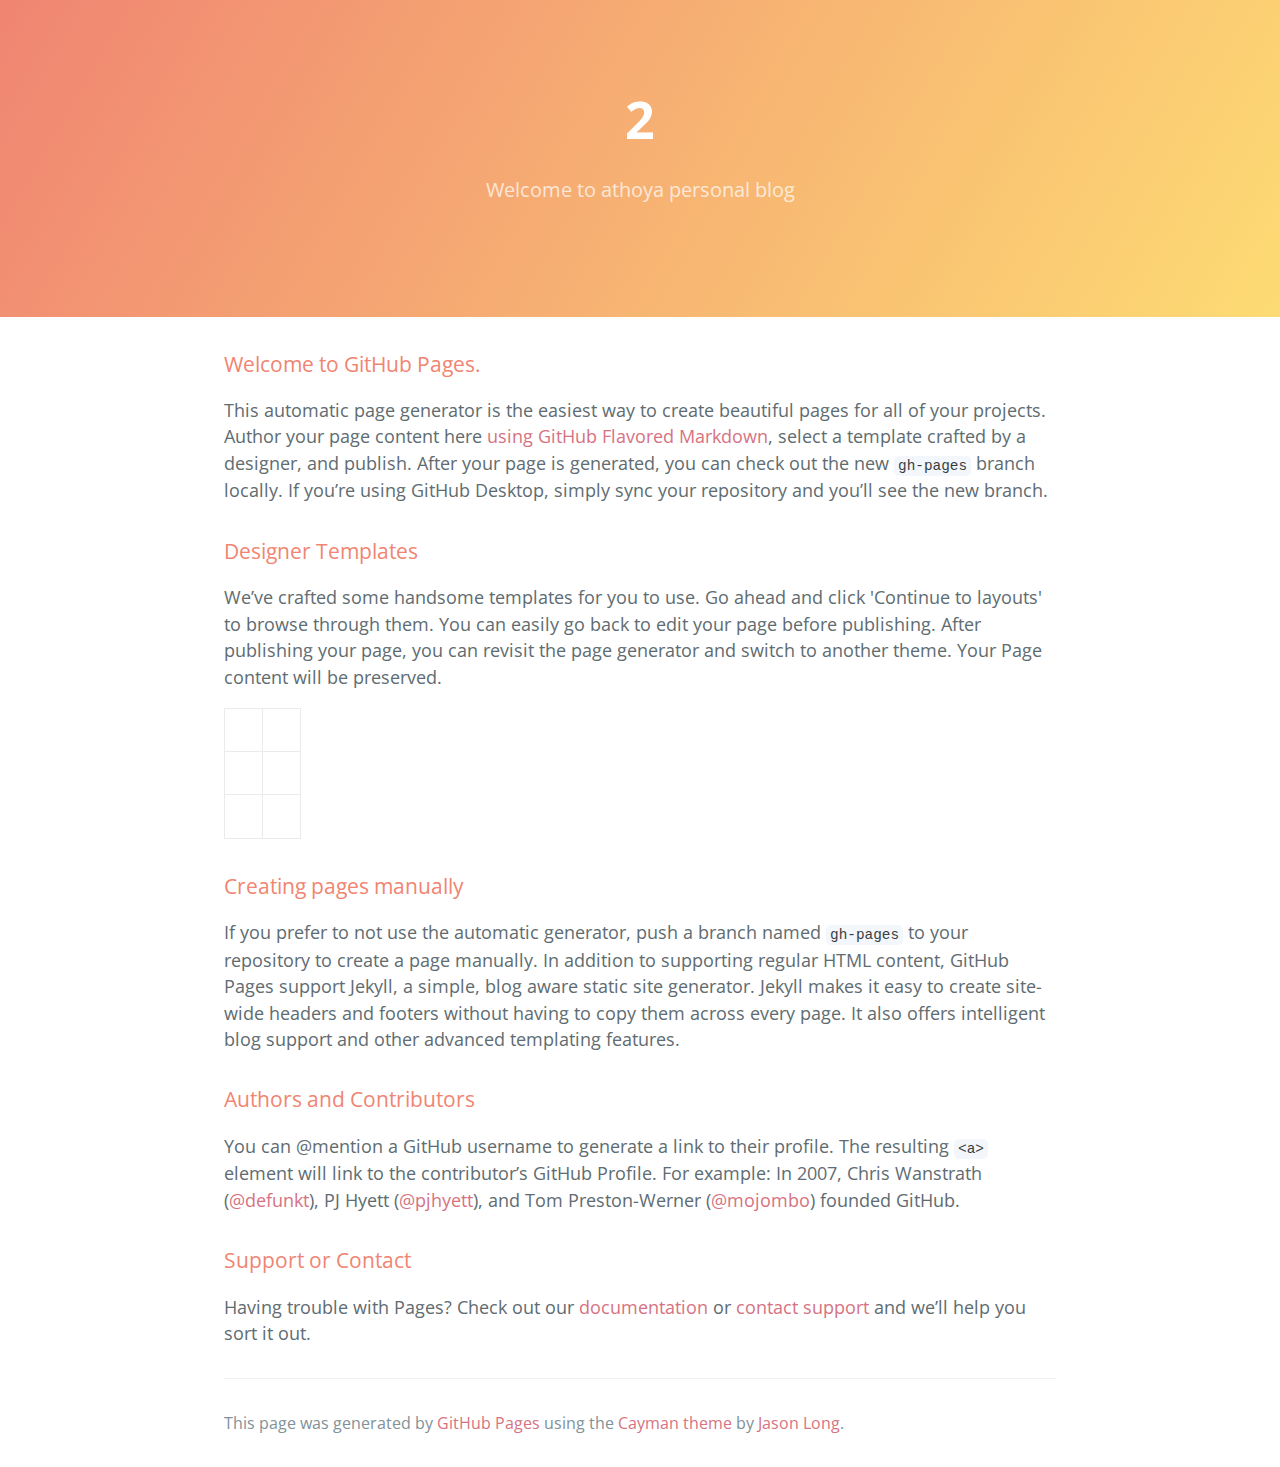
<file: 2.html>
<!DOCTYPE html>
<html lang="en-us">
  <head>
    <meta charset="UTF-8">
    <title>Athoya.GitHub.io by athoya</title>
    <meta name="viewport" content="width=device-width, initial-scale=1">
    <link rel="stylesheet" type="text/css" href="stylesheets/normalize.css" media="screen">
    <link href='https://fonts.googleapis.com/css?family=Open+Sans:400,700' rel='stylesheet' type='text/css'>
    <link rel="stylesheet" type="text/css" href="stylesheets/stylesheet.css" media="screen">
    <link rel="stylesheet" type="text/css" href="stylesheets/github-light.css" media="screen">
  </head>
  <body>
    <section class="page-header">
      <h1 class="project-name">2</h1>
      <h2 class="project-tagline">Welcome to athoya personal blog</h2>
    </section>

    <section class="main-content">
      <h3>
<a id="welcome-to-github-pages" class="anchor" href="#welcome-to-github-pages" aria-hidden="true"><span aria-hidden="true" class="octicon octicon-link"></span></a>Welcome to GitHub Pages.</h3>

<p>This automatic page generator is the easiest way to create beautiful pages for all of your projects. Author your page content here <a href="https://guides.github.com/features/mastering-markdown/">using GitHub Flavored Markdown</a>, select a template crafted by a designer, and publish. After your page is generated, you can check out the new <code>gh-pages</code> branch locally. If you’re using GitHub Desktop, simply sync your repository and you’ll see the new branch.</p>

<h3>
<a id="designer-templates" class="anchor" href="#designer-templates" aria-hidden="true"><span aria-hidden="true" class="octicon octicon-link"></span></a>Designer Templates</h3>

<p>We’ve crafted some handsome templates for you to use. Go ahead and click 'Continue to layouts' to browse through them. You can easily go back to edit your page before publishing. After publishing your page, you can revisit the page generator and switch to another theme. Your Page content will be preserved.</p>

<table>
<tbody>
<tr>
<td>&nbsp;</td>
<td>&nbsp;</td>
</tr>
<tr>
<td>&nbsp;</td>
<td>&nbsp;</td>
</tr>
<tr>
<td>&nbsp;</td>
<td>&nbsp;</td>
</tr>
</tbody>
</table>
<!-- DivTable.com -->

<h3>
<a id="creating-pages-manually" class="anchor" href="#creating-pages-manually" aria-hidden="true"><span aria-hidden="true" class="octicon octicon-link"></span></a>Creating pages manually</h3>

<p>If you prefer to not use the automatic generator, push a branch named <code>gh-pages</code> to your repository to create a page manually. In addition to supporting regular HTML content, GitHub Pages support Jekyll, a simple, blog aware static site generator. Jekyll makes it easy to create site-wide headers and footers without having to copy them across every page. It also offers intelligent blog support and other advanced templating features.</p>

<h3>
<a id="authors-and-contributors" class="anchor" href="#authors-and-contributors" aria-hidden="true"><span aria-hidden="true" class="octicon octicon-link"></span></a>Authors and Contributors</h3>

<p>You can @mention a GitHub username to generate a link to their profile. The resulting <code>&lt;a&gt;</code> element will link to the contributor’s GitHub Profile. For example: In 2007, Chris Wanstrath (<a href="https://github.com/defunkt" class="user-mention">@defunkt</a>), PJ Hyett (<a href="https://github.com/pjhyett" class="user-mention">@pjhyett</a>), and Tom Preston-Werner (<a href="https://github.com/mojombo" class="user-mention">@mojombo</a>) founded GitHub.</p>

<h3>
<a id="support-or-contact" class="anchor" href="#support-or-contact" aria-hidden="true"><span aria-hidden="true" class="octicon octicon-link"></span></a>Support or Contact</h3>

<p>Having trouble with Pages? Check out our <a href="https://help.github.com/pages">documentation</a> or <a href="https://github.com/contact">contact support</a> and we’ll help you sort it out.</p>

      <footer class="site-footer">

        <span class="site-footer-credits">This page was generated by <a href="https://pages.github.com">GitHub Pages</a> using the <a href="https://github.com/jasonlong/cayman-theme">Cayman theme</a> by <a href="https://twitter.com/jasonlong">Jason Long</a>.</span>
      </footer>

    </section>

  
  </body>
</html>
</file>
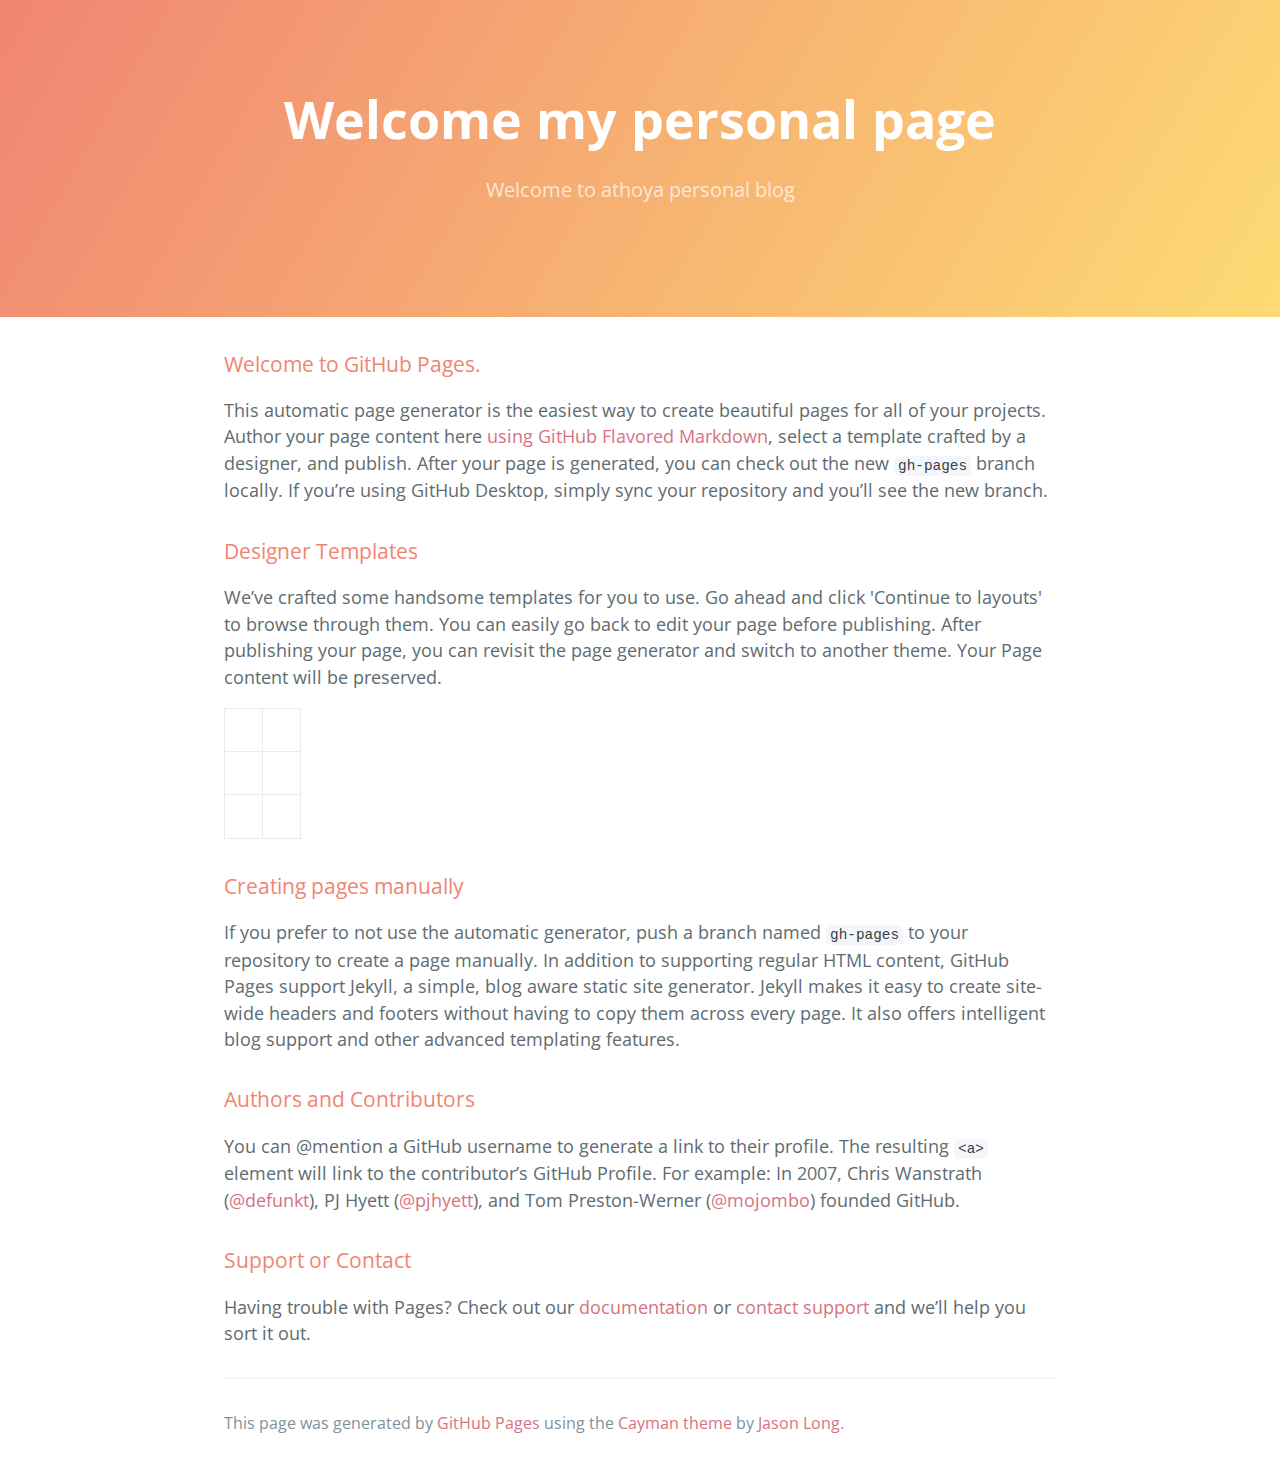
<file: me.html>
<!DOCTYPE html>
<html lang="en-us">
  <head>
    <meta charset="UTF-8">
    <title>Athoya.GitHub.io by athoya</title>
    <meta name="viewport" content="width=device-width, initial-scale=1">
    <link rel="stylesheet" type="text/css" href="stylesheets/normalize.css" media="screen">
    <link href='https://fonts.googleapis.com/css?family=Open+Sans:400,700' rel='stylesheet' type='text/css'>
    <link rel="stylesheet" type="text/css" href="stylesheets/stylesheet.css" media="screen">
    <link rel="stylesheet" type="text/css" href="stylesheets/github-light.css" media="screen">
  </head>
  <body>
    <section class="page-header">
      <h1 class="project-name">Welcome my personal page</h1>
      <h2 class="project-tagline">Welcome to athoya personal blog</h2>
    </section>

    <section class="main-content">
      <h3>
<a id="welcome-to-github-pages" class="anchor" href="#welcome-to-github-pages" aria-hidden="true"><span aria-hidden="true" class="octicon octicon-link"></span></a>Welcome to GitHub Pages.</h3>

<p>This automatic page generator is the easiest way to create beautiful pages for all of your projects. Author your page content here <a href="https://guides.github.com/features/mastering-markdown/">using GitHub Flavored Markdown</a>, select a template crafted by a designer, and publish. After your page is generated, you can check out the new <code>gh-pages</code> branch locally. If you’re using GitHub Desktop, simply sync your repository and you’ll see the new branch.</p>

<h3>
<a id="designer-templates" class="anchor" href="#designer-templates" aria-hidden="true"><span aria-hidden="true" class="octicon octicon-link"></span></a>Designer Templates</h3>

<p>We’ve crafted some handsome templates for you to use. Go ahead and click 'Continue to layouts' to browse through them. You can easily go back to edit your page before publishing. After publishing your page, you can revisit the page generator and switch to another theme. Your Page content will be preserved.</p>

<table>
<tbody>
<tr>
<td>&nbsp;</td>
<td>&nbsp;</td>
</tr>
<tr>
<td>&nbsp;</td>
<td>&nbsp;</td>
</tr>
<tr>
<td>&nbsp;</td>
<td>&nbsp;</td>
</tr>
</tbody>
</table>
<!-- DivTable.com -->

<h3>
<a id="creating-pages-manually" class="anchor" href="#creating-pages-manually" aria-hidden="true"><span aria-hidden="true" class="octicon octicon-link"></span></a>Creating pages manually</h3>

<p>If you prefer to not use the automatic generator, push a branch named <code>gh-pages</code> to your repository to create a page manually. In addition to supporting regular HTML content, GitHub Pages support Jekyll, a simple, blog aware static site generator. Jekyll makes it easy to create site-wide headers and footers without having to copy them across every page. It also offers intelligent blog support and other advanced templating features.</p>

<h3>
<a id="authors-and-contributors" class="anchor" href="#authors-and-contributors" aria-hidden="true"><span aria-hidden="true" class="octicon octicon-link"></span></a>Authors and Contributors</h3>

<p>You can @mention a GitHub username to generate a link to their profile. The resulting <code>&lt;a&gt;</code> element will link to the contributor’s GitHub Profile. For example: In 2007, Chris Wanstrath (<a href="https://github.com/defunkt" class="user-mention">@defunkt</a>), PJ Hyett (<a href="https://github.com/pjhyett" class="user-mention">@pjhyett</a>), and Tom Preston-Werner (<a href="https://github.com/mojombo" class="user-mention">@mojombo</a>) founded GitHub.</p>

<h3>
<a id="support-or-contact" class="anchor" href="#support-or-contact" aria-hidden="true"><span aria-hidden="true" class="octicon octicon-link"></span></a>Support or Contact</h3>

<p>Having trouble with Pages? Check out our <a href="https://help.github.com/pages">documentation</a> or <a href="https://github.com/contact">contact support</a> and we’ll help you sort it out.</p>

      <footer class="site-footer">

        <span class="site-footer-credits">This page was generated by <a href="https://pages.github.com">GitHub Pages</a> using the <a href="https://github.com/jasonlong/cayman-theme">Cayman theme</a> by <a href="https://twitter.com/jasonlong">Jason Long</a>.</span>
      </footer>

    </section>

  
  </body>
</html>
</file>
<file: stylesheets/stylesheet.css>
* {
  box-sizing: border-box; }

body {
  padding: 0;
  margin: 0;
  font-family: "Open Sans", "Helvetica Neue", Helvetica, Arial, sans-serif;
  font-size: 16px;
  line-height: 1.5;
  color: #606c71; }

a {
  color: #d67382;
  text-decoration: none; }
  a:hover {
    text-decoration: underline; }

.btn {
  display: inline-block;
  margin-bottom: 1rem;
  color: rgba(255, 255, 255, 0.7);
  background-color: rgba(255, 255, 255, 0.08);
  border-color: rgba(255, 255, 255, 0.2);
  border-style: solid;
  border-width: 1px;
  border-radius: 0.3rem;
  transition: color 0.2s, background-color 0.2s, border-color 0.2s; }
  .btn + .btn {
    margin-left: 1rem; }

.btn:hover {
  color: rgba(255, 255, 255, 0.8);
  text-decoration: none;
  background-color: rgba(255, 255, 255, 0.2);
  border-color: rgba(255, 255, 255, 0.3); }

@media screen and (min-width: 64em) {
  .btn {
    padding: 0.75rem 1rem; } }

@media screen and (min-width: 42em) and (max-width: 64em) {
  .btn {
    padding: 0.6rem 0.9rem;
    font-size: 0.9rem; } }

@media screen and (max-width: 42em) {
  .btn {
    display: block;
    width: 100%;
    padding: 0.75rem;
    font-size: 0.9rem; }
    .btn + .btn {
      margin-top: 1rem;
      margin-left: 0; } }

.page-header {
  color: #fff;
  text-align: center;;
  background-color: #fddb73;
  background-image: linear-gradient(120deg, #f08572, #fddb73); }

@media screen and (min-width: 64em) {
  .page-header {
    padding: 5rem 6rem; } }

@media screen and (min-width: 42em) and (max-width: 64em) {
  .page-header {
    padding: 3rem 4rem; } }

@media screen and (max-width: 42em) {
  .page-header {
    padding: 2rem 1rem; } }

.project-name {
  margin-top: 0;
  margin-bottom: 0.1rem; }

@media screen and (min-width: 64em) {
  .project-name {
    font-size: 3.25rem; } }

@media screen and (min-width: 42em) and (max-width: 64em) {
  .project-name {
    font-size: 2.25rem; } }

@media screen and (max-width: 42em) {
  .project-name {
    font-size: 1.75rem; } }

.project-tagline {
  margin-bottom: 2rem;
  font-weight: normal;
  opacity: 0.7; }

@media screen and (min-width: 64em) {
  .project-tagline {
    font-size: 1.25rem; } }

@media screen and (min-width: 42em) and (max-width: 64em) {
  .project-tagline {
    font-size: 1.15rem; } }

@media screen and (max-width: 42em) {
  .project-tagline {
    font-size: 1rem; } }

.main-content :first-child {
  margin-top: 0; }
.main-content img {
  max-width: 100%; }
.main-content h1, .main-content h2, .main-content h3, .main-content h4, .main-content h5, .main-content h6 {
  margin-top: 2rem;
  margin-bottom: 1rem;
  font-weight: normal;
  color: #f08572; }
.main-content p {
  margin-bottom: 1em; }
.main-content code {
  padding: 2px 4px;
  font-family: Consolas, "Liberation Mono", Menlo, Courier, monospace;
  font-size: 0.9rem;
  color: #383e41;
  background-color: #f3f6fa;
  border-radius: 0.3rem; }
.main-content pre {
  padding: 0.8rem;
  margin-top: 0;
  margin-bottom: 1rem;
  font: 1rem Consolas, "Liberation Mono", Menlo, Courier, monospace;
  color: #567482;
  word-wrap: normal;
  background-color: #f3f6fa;
  border: solid 1px #dce6f0;
  border-radius: 0.3rem; }
  .main-content pre > code {
    padding: 0;
    margin: 0;
    font-size: 0.9rem;
    color: #567482;
    word-break: normal;
    white-space: pre;
    background: transparent;
    border: 0; }
.main-content .highlight {
  margin-bottom: 1rem; }
  .main-content .highlight pre {
    margin-bottom: 0;
    word-break: normal; }
.main-content .highlight pre, .main-content pre {
  padding: 0.8rem;
  overflow: auto;
  font-size: 0.9rem;
  line-height: 1.45;
  border-radius: 0.3rem; }
.main-content pre code, .main-content pre tt {
  display: inline;
  max-width: initial;
  padding: 0;
  margin: 0;
  overflow: initial;
  line-height: inherit;
  word-wrap: normal;
  background-color: transparent;
  border: 0; }
  .main-content pre code:before, .main-content pre code:after, .main-content pre tt:before, .main-content pre tt:after {
    content: normal; }
.main-content ul, .main-content ol {
  margin-top: 0; }
.main-content blockquote {
  padding: 0 1rem;
  margin-left: 0;
  color: #819198;
  border-left: 0.3rem solid #dce6f0; }
  .main-content blockquote > :first-child {
    margin-top: 0; }
  .main-content blockquote > :last-child {
    margin-bottom: 0; }
.main-content table {
  display: block;
  width: 100%;
  overflow: auto;
  word-break: normal;
  word-break: keep-all; }
  .main-content table th {
    font-weight: bold; }
  .main-content table th, .main-content table td {
    padding: 0.5rem 1rem;
    border: 1px solid #e9ebec; }
.main-content dl {
  padding: 0; }
  .main-content dl dt {
    padding: 0;
    margin-top: 1rem;
    font-size: 1rem;
    font-weight: bold; }
  .main-content dl dd {
    padding: 0;
    margin-bottom: 1rem; }
.main-content hr {
  height: 2px;
  padding: 0;
  margin: 1rem 0;
  background-color: #eff0f1;
  border: 0; }

@media screen and (min-width: 64em) {
  .main-content {
    max-width: 64rem;
    padding: 2rem 6rem;
    margin: 0 auto;
    font-size: 1.1rem; } }

@media screen and (min-width: 42em) and (max-width: 64em) {
  .main-content {
    padding: 2rem 4rem;
    font-size: 1.1rem; } }

@media screen and (max-width: 42em) {
  .main-content {
    padding: 2rem 1rem;
    font-size: 1rem; } }

.site-footer {
  padding-top: 2rem;
  margin-top: 2rem;
  border-top: solid 1px #eff0f1; }

.site-footer-owner {
  display: block;
  font-weight: bold; }

.site-footer-credits {
  color: #819198; }

@media screen and (min-width: 64em) {
  .site-footer {
    font-size: 1rem; } }

@media screen and (min-width: 42em) and (max-width: 64em) {
  .site-footer {
    font-size: 1rem; } }

@media screen and (max-width: 42em) {
  .site-footer {
    font-size: 0.9rem; } }
</file>
<file: stylesheets/github-light.css>
/*
The MIT License (MIT)

Copyright (c) 2016 GitHub, Inc.

Permission is hereby granted, free of charge, to any person obtaining a copy
of this software and associated documentation files (the "Software"), to deal
in the Software without restriction, including without limitation the rights
to use, copy, modify, merge, publish, distribute, sublicense, and/or sell
copies of the Software, and to permit persons to whom the Software is
furnished to do so, subject to the following conditions:

The above copyright notice and this permission notice shall be included in all
copies or substantial portions of the Software.

THE SOFTWARE IS PROVIDED "AS IS", WITHOUT WARRANTY OF ANY KIND, EXPRESS OR
IMPLIED, INCLUDING BUT NOT LIMITED TO THE WARRANTIES OF MERCHANTABILITY,
FITNESS FOR A PARTICULAR PURPOSE AND NONINFRINGEMENT. IN NO EVENT SHALL THE
AUTHORS OR COPYRIGHT HOLDERS BE LIABLE FOR ANY CLAIM, DAMAGES OR OTHER
LIABILITY, WHETHER IN AN ACTION OF CONTRACT, TORT OR OTHERWISE, ARISING FROM,
OUT OF OR IN CONNECTION WITH THE SOFTWARE OR THE USE OR OTHER DEALINGS IN THE
SOFTWARE.

*/

.pl-c /* comment */ {
  color: #969896;
}

.pl-c1 /* constant, variable.other.constant, support, meta.property-name, support.constant, support.variable, meta.module-reference, markup.raw, meta.diff.header */,
.pl-s .pl-v /* string variable */ {
  color: #0086b3;
}

.pl-e /* entity */,
.pl-en /* entity.name */ {
  color: #795da3;
}

.pl-smi /* variable.parameter.function, storage.modifier.package, storage.modifier.import, storage.type.java, variable.other */,
.pl-s .pl-s1 /* string source */ {
  color: #333;
}

.pl-ent /* entity.name.tag */ {
  color: #63a35c;
}

.pl-k /* keyword, storage, storage.type */ {
  color: #a71d5d;
}

.pl-s /* string */,
.pl-pds /* punctuation.definition.string, string.regexp.character-class */,
.pl-s .pl-pse .pl-s1 /* string punctuation.section.embedded source */,
.pl-sr /* string.regexp */,
.pl-sr .pl-cce /* string.regexp constant.character.escape */,
.pl-sr .pl-sre /* string.regexp source.ruby.embedded */,
.pl-sr .pl-sra /* string.regexp string.regexp.arbitrary-repitition */ {
  color: #183691;
}

.pl-v /* variable */ {
  color: #ed6a43;
}

.pl-id /* invalid.deprecated */ {
  color: #b52a1d;
}

.pl-ii /* invalid.illegal */ {
  color: #f8f8f8;
  background-color: #b52a1d;
}

.pl-sr .pl-cce /* string.regexp constant.character.escape */ {
  font-weight: bold;
  color: #63a35c;
}

.pl-ml /* markup.list */ {
  color: #693a17;
}

.pl-mh /* markup.heading */,
.pl-mh .pl-en /* markup.heading entity.name */,
.pl-ms /* meta.separator */ {
  font-weight: bold;
  color: #1d3e81;
}

.pl-mq /* markup.quote */ {
  color: #008080;
}

.pl-mi /* markup.italic */ {
  font-style: italic;
  color: #333;
}

.pl-mb /* markup.bold */ {
  font-weight: bold;
  color: #333;
}

.pl-md /* markup.deleted, meta.diff.header.from-file */ {
  color: #bd2c00;
  background-color: #ffecec;
}

.pl-mi1 /* markup.inserted, meta.diff.header.to-file */ {
  color: #55a532;
  background-color: #eaffea;
}

.pl-mdr /* meta.diff.range */ {
  font-weight: bold;
  color: #795da3;
}

.pl-mo /* meta.output */ {
  color: #1d3e81;
}
</file>
